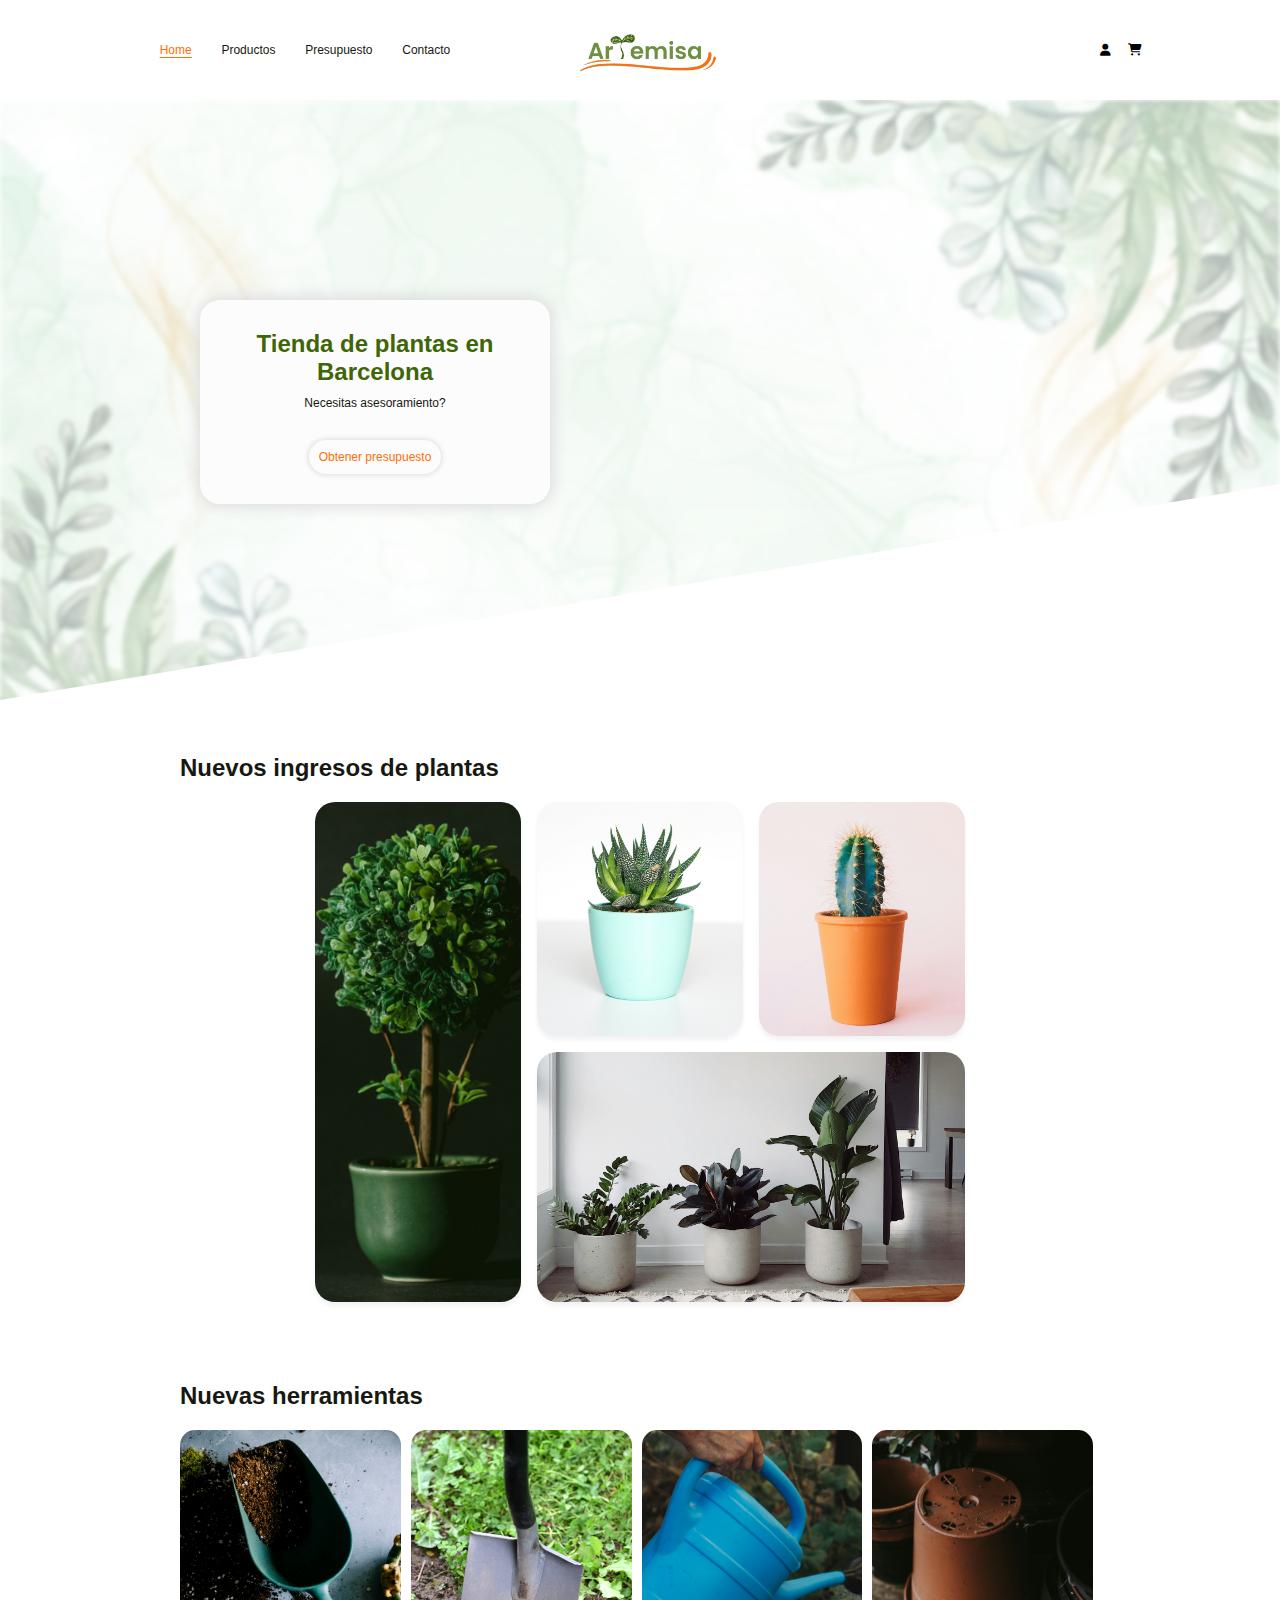
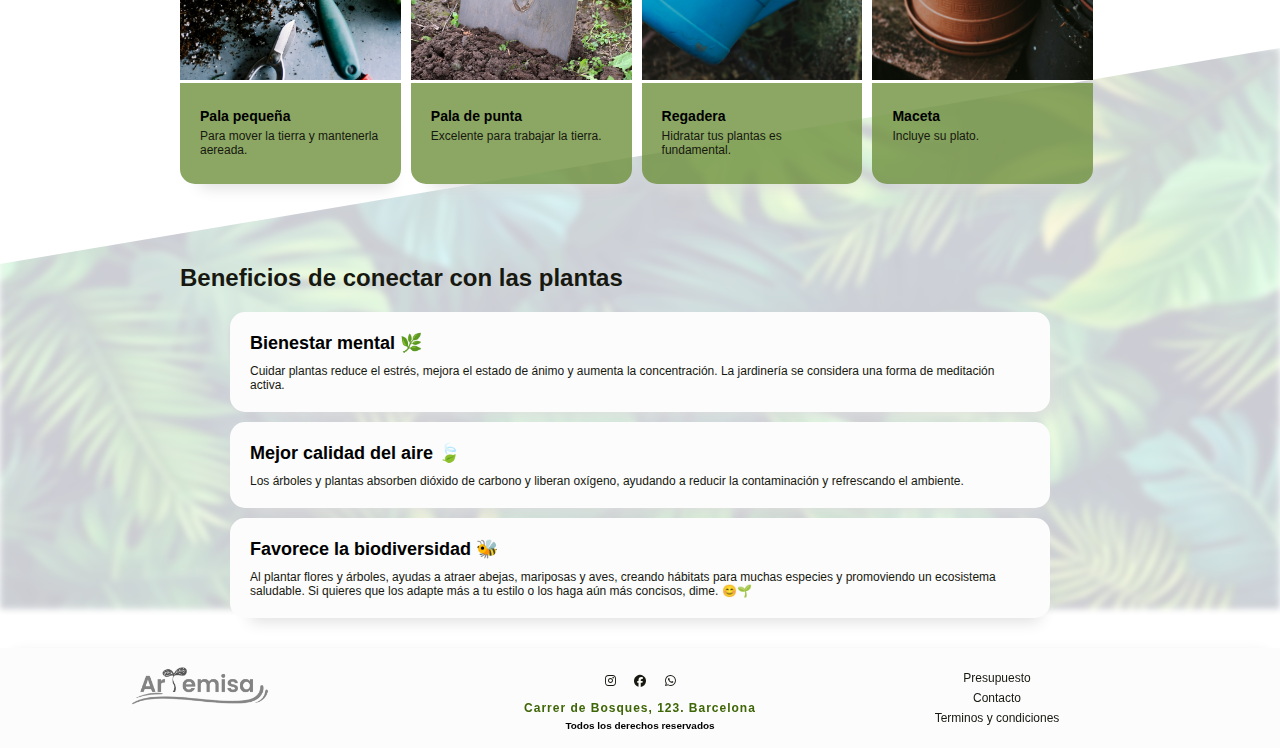
<file: index.html>
<!DOCTYPE html>
<html lang="es">
  <head>
    <meta charset="UTF-8">
    <meta name="Author" content="Emmanuel Vivas">
    <meta
      name="Keywords"
      content="Plantas, Decoración, Jardinería, Garden, Plants"
      >
    <meta name="locality" content="Barcelona,España,Europa">
    <meta name="viewport" content="width=device-width, initial-scale=1.0">
    <meta
      name="description"
      content="Tu tienda de confianza, donde encontrarás todo lo que necesitas para el cuidado de tus plantas, tanto de interior como de exterior."
      >
    <meta name="robots" content="index follow">
    <link rel="stylesheet" href="./style/general.css">
    <link rel="stylesheet" href="./style/index.css">
    <link
      rel="stylesheet"
      href="https://cdnjs.cloudflare.com/ajax/libs/font-awesome/6.5.1/css/all.min.css"
      >
    <title>🪴 Artemisa</title>
  </head>
  <body>
    <div id="page_wrapper">
      <header>
        <div id="header_container">
          <nav>
            <ul>
              <li><a class="active" href="index.html">Home</a></li>
              <li><a href="./views/productos.html">Productos</a></li>
              <li><a href="./views/presupuesto.html">Presupuesto</a></li>
              <li><a href="./views/contacto.html">Contacto</a></li>
            </ul>
          </nav>
          <div id="header_logo">
            <img
              src="./assets/artemisaLogo.png"
              alt="Logo Artemisa"
              width="500"
              height="250"
              >
          </div>
          <div id="icon_container">
            <div class="icon">
              <i class="fa-solid fa-user"></i>
            </div>
            <div class="icon">
              <i class="fa-solid fa-cart-shopping"></i>
            </div>
          </div>
        </div>
      </header>
      <main>
        <div class="background_container">
          <div class="background top">
            <img
              src="./assets/topBackground.jpg"
              alt="Fondo de hojas superior"
              width="1200"
              height="675"
              >
          </div>
          <div class="background bottom">
            <img
              src="./assets/bottomBackground.jpg"
              alt="Fondo de hojas inferior"
              width="1000"
              height="561"
              >
          </div>
          <div id="main_container">
            <div id="call_to_action">
              <h1>Tienda de plantas en Barcelona</h1>
              <p>Necesitas asesoramiento?</p>
              <a class="button" href="/views/presupuesto.html">
                Obtener presupuesto
              </a>
            </div>
            <section class="new_section">
              <h2>Nuevos ingresos de plantas</h2>
              <div class="bento_container">
                <div class="bento_item tall">
                  <img
                    src="./assets/newProducts/plant8.jpg"
                    alt="Arbusto verde. Lib"
                    width="1777"
                    height="2369"
                    >
                </div>
                <div class="bento_item small">
                  <img
                    src="./assets/newProducts/plant3.jpg"
                    alt="Hawortha fasciata. Suculenta de interior"
                    width="3632"
                    height="3632"
                    >
                </div>
                <div class="bento_item small">
                  <img
                    src="./assets/newProducts/plant4.jpg"
                    alt="Cactácea"
                    width="2449"
                    height="1837"
                    >
                </div>
                <div class="bento_item wide">
                  <img
                    src="./assets/newProducts/plant10.jpg"
                    alt="Diseño de jardín interior"
                    width="3024"
                    height="4032"
                    >
                </div>
              </div>
            </section>
            <section class="new_section">
              <h2>Nuevas herramientas</h2>
              <div class="product_wrapper">
                <div class="product_card">
                  <img
                    class="product_img"
                    src="./assets/newProducts/tool1.jpg"
                    alt="Herramienta: Pala pequeña"
                    width="3961"
                    height="3169"
                    >
                  <div class="product_info">
                    <h3>Pala pequeña</h3>
                    <p>Para mover la tierra y mantenerla aereada.</p>
                  </div>
                </div>
                <div class="product_card">
                  <img
                    class="product_img"
                    src="./assets/newProducts/tool2.jpg"
                    alt="Herramienta: Pala de punta"
                    width="3024"
                    height="6048"
                    >
                  <div class="product_info">
                    <h3>Pala de punta</h3>
                    <p>Excelente para trabajar la tierra.</p>
                  </div>
                </div>
                <div class="product_card">
                  <img
                    class="product_img"
                    src="./assets/newProducts/tool3.jpg"
                    alt="Herramienta: Regadera"
                    width="3741"
                    height="2806"
                    >
                  <div class="product_info">
                    <h3>Regadera</h3>
                    <p>Hidratar tus plantas es fundamental.</p>
                  </div>
                </div>
                <div class="product_card">
                  <img
                    class="product_img"
                    src="./assets/newProducts/tool4.jpg"
                    alt="Herramienta: Maceta"
                    width="4095"
                    height="5119"
                    >
                  <div class="product_info">
                    <h3>Maceta</h3>
                    <p>Incluye su plato.</p>
                  </div>
                </div>
              </div>
            </section>
            <section class="new_section">
              <h2>Beneficios de conectar con las plantas</h2>
              <article id="benefits_of_gardening">
                <div id="long_card">
                  <h3>Bienestar mental 🌿</h3>
                  <p>
                    Cuidar plantas reduce el estrés, mejora el estado de ánimo y
                    aumenta la concentración. La jardinería se considera una
                    forma de meditación activa.
                  </p>
                </div>
                <div class="long_card">
                  <h3>Mejor calidad del aire 🍃</h3>
                  <p>
                    Los árboles y plantas absorben dióxido de carbono y liberan
                    oxígeno, ayudando a reducir la contaminación y refrescando
                    el ambiente.
                  </p>
                </div>
                <div class="long_card">
                  <h3>Favorece la biodiversidad 🐝</h3>
                  <p>
                    Al plantar flores y árboles, ayudas a atraer abejas,
                    mariposas y aves, creando hábitats para muchas especies y
                    promoviendo un ecosistema saludable. Si quieres que los
                    adapte más a tu estilo o los haga aún más concisos, dime.
                    😊🌱
                  </p>
                </div>
              </article>
            </section>
          </div>
        </div>
      </main>
      <footer>
        <div id="footer_container">
          <div id="footer_logo">
            <img
              src="./assets/artemisaLogo.png"
              alt="Logo Artemisa"
              width="500"
              height="250"
              >
          </div>
          <div id="footer_social_media">
            <div id="footer_icon_container">
              <a class="icon" href="https://www.instagram.com">
                <i class="fa-brands fa-instagram"></i>
              </a>
              <a class="icon" href="https://www.facebook.com">
                <i class="fa-brands fa-facebook"></i>
              </a>
              <a class="icon" href="https://www.whatsapp.com">
                <i class="fa-brands fa-whatsapp"></i>
              </a>
            </div>
            <p id="adress">Carrer de Bosques, 123. Barcelona</p>
            <h5>Todos los derechos reservados</h5>
          </div>
          <div id="footer_links">
            <a href="./views/presupuesto.html">Presupuesto</a>
            <a href="./views/contacto.html">Contacto</a>
            <a href="/">Terminos y condiciones</a>
          </div>
        </div>
      </footer>
    </div>
  </body>
</html>
</file>
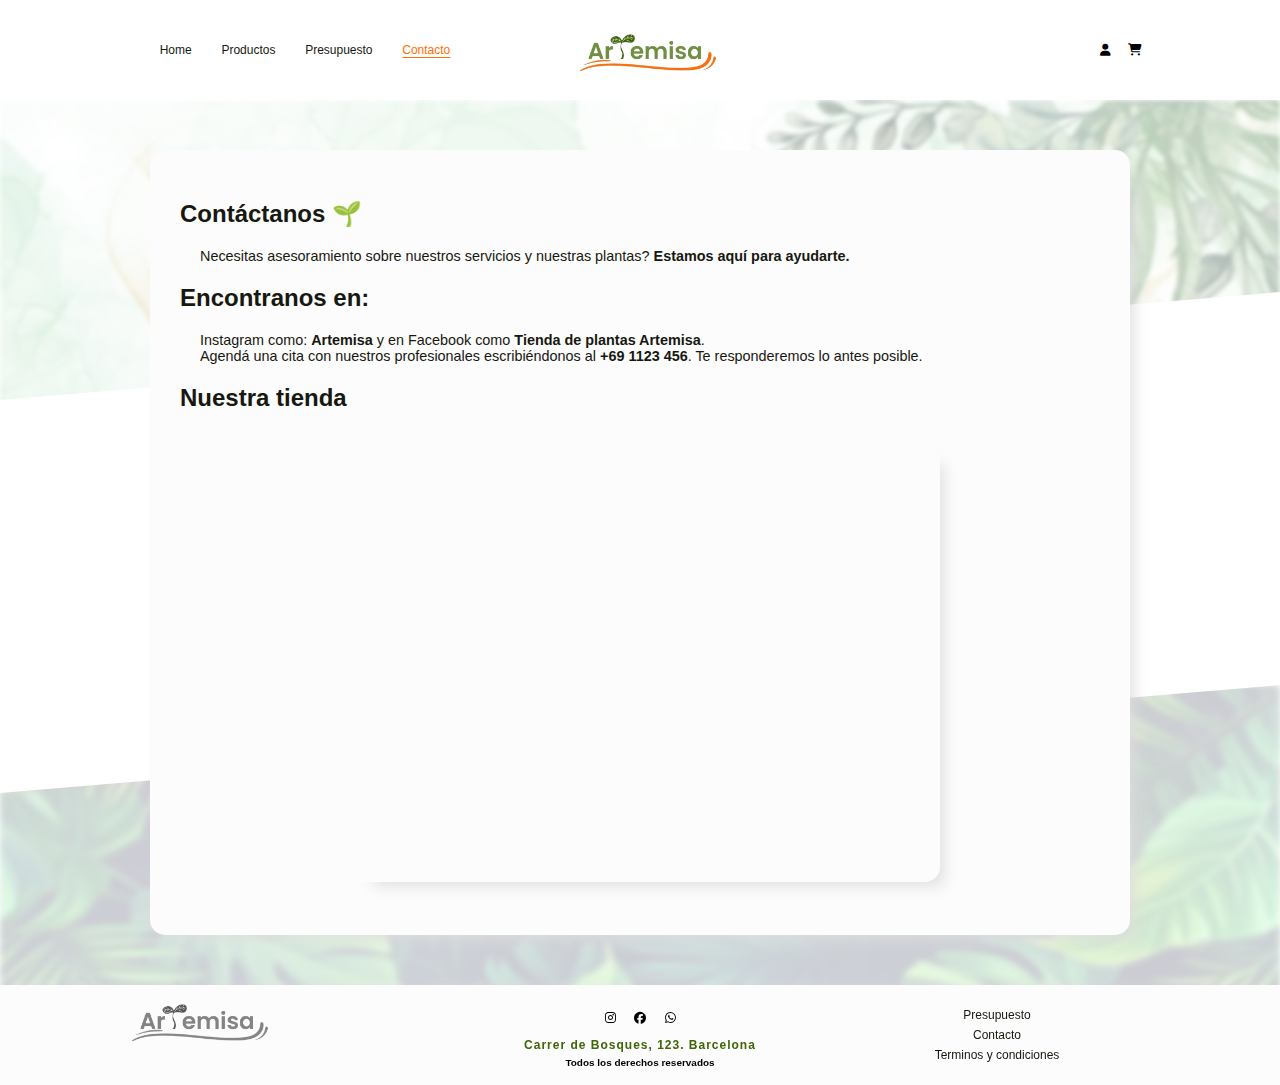
<file: views/contacto.html>
<!DOCTYPE html>
<html lang="en">
  <head>
    <meta charset="UTF-8">
    <meta name="Author" content="Emmanuel Vivas">
    <meta
      name="Keywords"
      content="Plantas, Decoración, Jardinería, Garden, Plants"
      >
    <meta name="locality" content="Barcelona,España,Europa">
    <meta name="viewport" content="width=device-width, initial-scale=1.0">
    <meta
      name="description"
      content="Tu tienda de confianza, donde encontrarás todo lo que necesitas para el cuidado de tus plantas, tanto de interior como de exterior."
      >
    <meta name="robots" content="index follow">
    <link rel="stylesheet" href="../style/general.css">
    <link rel="stylesheet" href="../style/contact.css">
    <link
      rel="stylesheet"
      href="https://cdnjs.cloudflare.com/ajax/libs/font-awesome/6.5.1/css/all.min.css"
      >
    <title>🪴 Artemisa</title>
  </head>
  <body>
    <div id="page_wrapper">
      <header>
        <div id="header_container">
          <nav>
            <ul>
              <li><a href="../index.html">Home</a></li>
              <li><a href="./productos.html">Productos</a></li>
              <li><a href="./presupuesto.html">Presupuesto</a></li>
              <li><a class="active" href="./contacto.html">Contacto</a></li>
            </ul>
          </nav>
          <div id="header_logo">
            <img
              src="../assets/artemisaLogo.png"
              alt="Logo Artemisa"
              width="500"
              height="250"
              >
          </div>
          <div id="icon_container">
            <div class="icon">
              <i class="fa-solid fa-user"></i>
            </div>
            <div class="icon">
              <i class="fa-solid fa-cart-shopping"></i>
            </div>
          </div>
        </div>
      </header>
      <main>
        <div class="background_container">
          <div class="background top">
            <img
              src="../assets/topBackground.jpg"
              alt="Fondo de hojas superior"
              width="1200"
              height="675"
              >
          </div>
          <div class="background bottom">
            <img
              src="../assets/bottomBackground.jpg"
              alt="Fondo de hojas inferior"
              width="1000"
              height="561"
              >
          </div>
          <div id="main_container">
            <section class="new_section">
              <h2>Contáctanos 🌱</h2>
              <p>
                Necesitas asesoramiento sobre nuestros servicios y nuestras
                plantas?
                <span class="emphasis">Estamos aquí para ayudarte.</span>
              </p>

              <h2>Encontranos en:</h2>
              <p>
                Instagram como:
                <a class="emphasis" href="https://www.instagram.com">
                  Artemisa</a
                >
                y en Facebook como
                <a class="emphasis" href="https://www.facebook.com"
                  >Tienda de plantas Artemisa</a
                >.
              </p>
              <p>
                Agendá una cita con nuestros profesionales escribiéndonos al
                <a class="emphasis" href="tel:+691123456">+69 1123 456</a>. Te
                responderemos lo antes posible.
              </p>
              <h2>Nuestra tienda</h2>
              <div id="map_frame">
                <iframe
                  src="https://www.google.com/maps/embed?pb=!1m18!1m12!1m3!1d8178.547807406345!2d2.139813286298193!3d41.383947478474234!2m3!1f0!2f0!3f0!3m2!1i1024!2i768!4f13.1!3m3!1m2!1s0x12a4a39cb4652ea5%3A0x241e477925055c9!2sAcademia%20de%20Cursos%20T%C3%A9cnicos%20%7C%20MasterD%20Barcelona!5e0!3m2!1ses-419!2ses!4v1739985316417!5m2!1ses-419!2ses"
                  allowfullscreen=""
                  loading="lazy"
                  referrerpolicy="no-referrer-when-downgrade"
                ></iframe>
              </div>
            </section>
          </div>
        </div>
      </main>
      <footer>
        <div id="footer_container">
          <div id="footer_logo">
            <img
              src="../assets/artemisaLogo.png"
              alt="Logo Artemisa"
              width="500"
              height="250"
              >
          </div>
          <div id="footer_social_media">
            <div id="footer_icon_container">
              <div class="icon">
                <i class="fa-brands fa-instagram"></i>
              </div>
              <div class="icon">
                <i class="fa-brands fa-facebook"></i>
              </div>
              <div class="icon">
                <i class="fa-brands fa-whatsapp"></i>
              </div>
            </div>
            <p id="adress">Carrer de Bosques, 123. Barcelona</p>
            <h5>Todos los derechos reservados</h5>
          </div>
          <div id="footer_links">
            <a href="./presupuesto.html">Presupuesto</a
            ><a href="./contacto.html">Contacto</a
            ><a href="/">Terminos y condiciones</a>
          </div>
        </div>
      </footer>
    </div>
  </body>
</html>
</file>
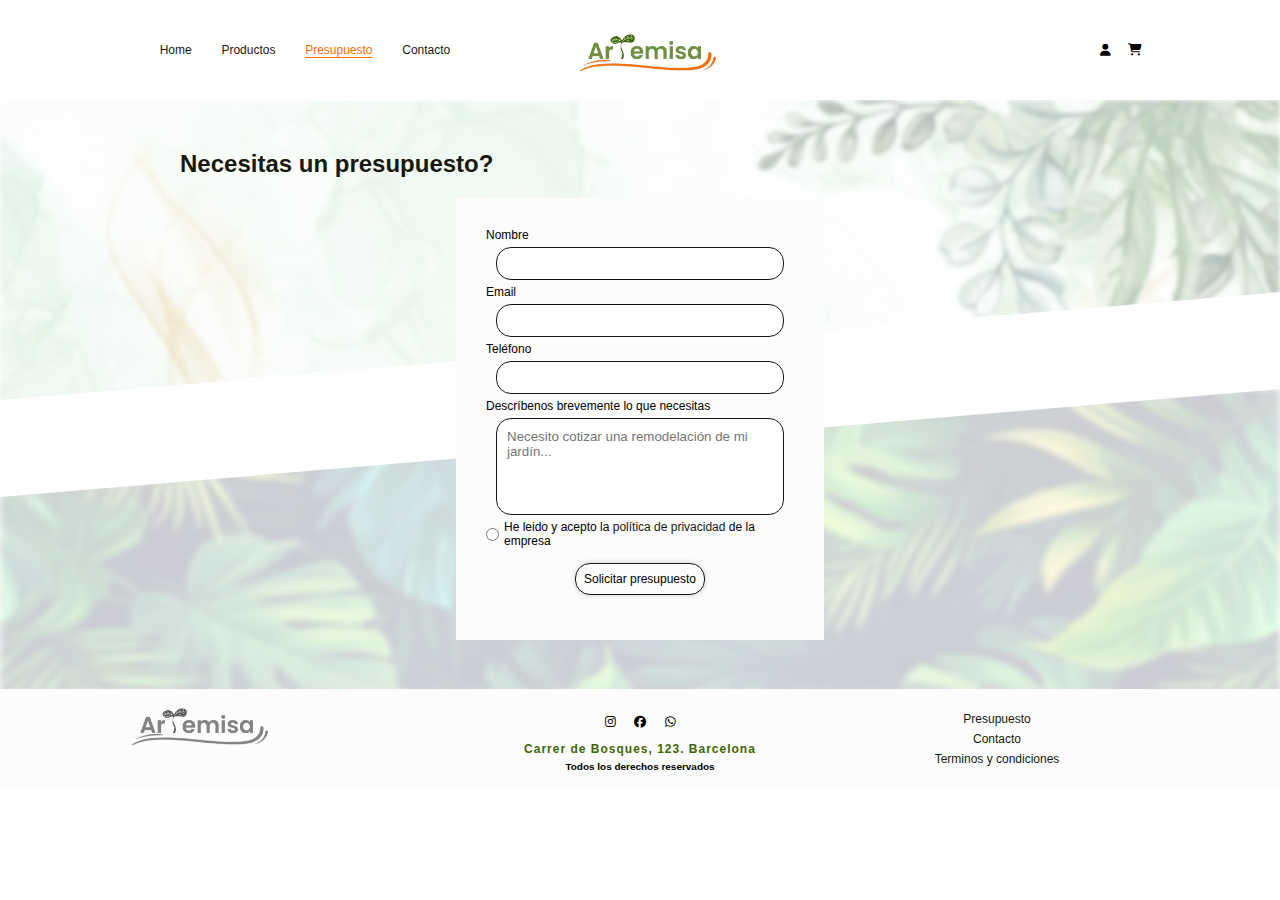
<file: views/presupuesto.html>
<!DOCTYPE html>
<html lang="en">
  <head>
    <meta charset="UTF-8">
    <meta name="Author" content="Emmanuel Vivas">
    <meta
      name="Keywords"
      content="Plantas, Decoración, Jardinería, Garden, Plants"
      >
    <meta name="locality" content="Barcelona,España,Europa">
    <meta name="viewport" content="width=device-width, initial-scale=1.0">
    <meta
      name="description"
      content="Tu tienda de confianza, donde encontrarás todo lo que necesitas para el cuidado de tus plantas, tanto de interior como de exterior."
      >
    <meta name="robots" content="index follow">
    <link rel="stylesheet" href="../style/general.css">
    <link rel="stylesheet" href="../style/budget.css">
    <link
      rel="stylesheet"
      href="https://cdnjs.cloudflare.com/ajax/libs/font-awesome/6.5.1/css/all.min.css"
      >
    <title>🪴 Artemisa</title>
  </head>
  <body>
    <div id="page_wrapper">
      <header>
        <div id="header_container">
          <nav>
            <ul>
              <li><a href="../index.html">Home</a></li>
              <li><a href="./productos.html">Productos</a></li>
              <li>
                <a class="active" href="./presupuesto.html">Presupuesto</a>
              </li>
              <li><a href="./contacto.html">Contacto</a></li>
            </ul>
          </nav>
          <div id="header_logo">
            <img
              src="../assets/artemisaLogo.png"
              alt="Logo Artemisa"
              width="500"
              height="250"
              >
          </div>
          <div id="icon_container">
            <div class="icon">
              <i class="fa-solid fa-user"></i>
            </div>
            <div class="icon">
              <i class="fa-solid fa-cart-shopping"></i>
            </div>
          </div>
        </div>
      </header>
      <main>
        <div class="background_container">
          <div class="background top">
            <img
              src="../assets/topBackground.jpg"
              alt="Fondo de hojas superior"
              width="1200"
              height="675"
              >
          </div>
          <div class="background bottom">
            <img
              src="../assets/bottomBackground.jpg"
              alt="Fondo de hojas inferior"
              width="1000"
              height="561"
              >
          </div>
          <div id="main_container">
            <section class="new_section">
              <h2>Necesitas un presupuesto?</h2>
              <div id="form_wrapper">
                <form action="../index.html" method="post">
                  <fieldset class="form_data">
                    <label for="name">Nombre</label>
                    <input
                      type="text"
                      name="name"
                      id="name"
                      pattern="[A-Za-zÀ-ÿ\s]+"
                      title="El nombre no debe contener números ni caracteres especiales."
                      required
                      >
                  </fieldset>
                  <fieldset class="form_data">
                    <label for="email">Email</label>
                    <input
                      type="email"
                      name="email"
                      id="email"
                      pattern=".+@(gmail|outlook|yahoo|hotmail)\.com"
                      title="El email debe tener un formato válido."
                      required
                      >
                  </fieldset>
                  <fieldset class="form_data">
                    <label for="telephone">Teléfono</label>
                    <input
                      type="tel"
                      name="telephone"
                      id="telephone"
                      pattern="(6|7|8|9)[0-9]{8}"
                      title="El teléfono debe ser un número válido (9 dígitos)."
                      required
                      >
                  </fieldset>
                  <fieldset class="form_data">
                    <label for="moreInfo"
                      >Descríbenos brevemente lo que necesitas</label
                    >
                    <textarea
                      name="moreInfo"
                      id="moreInfo"
                      rows="5"
                      placeholder="Necesito cotizar una remodelación de mi jardín..."
                      required
                    ></textarea>
                  </fieldset>
                  <fieldset class="form_data radio">
                    <input
                      type="radio"
                      name="radioValue"
                      id="radioValue"
                      required
                      >
                    <label for="radioValue"
                      >He leido y acepto la
                      <a href="">política de privacidad</a> de la empresa</label
                    >
                  </fieldset>
                  <fieldset class="form_data submit_button">
                    <input
                      class="button"
                      type="submit"
                      value="Solicitar presupuesto"
                      >
                  </fieldset>
                </form>
              </div>
            </section>
          </div>
        </div>
      </main>
      <footer>
        <div id="footer_container">
          <div id="footer_logo">
            <img
              src="../assets/artemisaLogo.png"
              alt="Logo Artemisa"
              width="500"
              height="250"
              >
          </div>
          <div id="footer_social_media">
            <div id="footer_icon_container">
              <div class="icon">
                <i class="fa-brands fa-instagram"></i>
              </div>
              <div class="icon">
                <i class="fa-brands fa-facebook"></i>
              </div>
              <div class="icon">
                <i class="fa-brands fa-whatsapp"></i>
              </div>
            </div>
            <p id="adress">Carrer de Bosques, 123. Barcelona</p>
            <h5>Todos los derechos reservados</h5>
          </div>
          <div id="footer_links">
            <a href="./presupuesto.html">Presupuesto</a
            ><a href="./contacto.html">Contacto</a
            ><a href="/">Terminos y condiciones</a>
          </div>
        </div>
      </footer>
    </div>
  </body>
</html>
</file>
<file: style/general.css>
/* Color palette */
:root {
    --black: #171810;
    --white: #fcfcfc;
    --dark-green: #3e6606;
    --green: #6f913d;
    --orange: #ff6e05;
    --gray: #dddddd
}

* {
    box-sizing: border-box;
    font-family: Arial, Helvetica, sans-serif;
    margin: 0;
}

html {
    font-size: 12px;
}

h1,
h2,
h6,
p {
    color: var(--black);
}

.button {
    border-radius: 50px;
    padding: 10px;
    text-align: center;
    background-color: var(--white);
    border: 0;
    box-shadow: 0px 0px 5px 1px var(--gray);
}

.emphasis {
    font-weight: bold;
}

/* Background */
.background_container {
    position: relative;
    width: 100%;
    height: 100%;
}

.background {
    width: 100%;
    height: 600px;
    left: 0;
    z-index: -1;
}

.top {
    position: absolute;
    opacity: 0.4;
    top: 0;
    overflow: hidden;
    clip-path: polygon(0% 0%, 100% 0%, 100% 64%, 0% 100%);

    img {
        filter: blur(2px);
        object-fit: fill;
        width: 100%;
    }

}

.bottom {
    position: absolute;
    opacity: 0.2;
    bottom: 0;
    overflow: hidden;
    clip-path: polygon(0% 36%, 100% 0%, 100% 100%, 0% 100%);

    img {
        filter: blur(3px);
        object-fit: fill;
        width: 100%;
    }
}

/* Header */
#header_container {
    background: linear-gradient(to bottom, rgba(255, 255, 255, 1) 0%, rgba(255, 255, 255, 0) 100%);
    display: flex;
    justify-content: space-between;
    align-items: center;
    padding: 0 130px;
    z-index: 10;
}

nav {
    display: flex;
    flex: 1;

    ul {
        width: 350px;
        height: auto;
        display: flex;
        justify-content: space-evenly;
        list-style: none;
        padding: 0;
        margin: 0;
    }
}

a {
    text-decoration: none;
    color: var(--black);
    font-size: 1em;
}

a:hover,
.active {
    color: var(--orange);
    text-decoration: underline;
    text-underline-offset: 3px;
}

#header_logo {
    width: 30%;
    height: 100px;
    display: flex;
    flex: 1;
    justify-content: center;

    img {
        width: auto;
        height: 70%;
        margin: 0 auto;
        align-self: center;
    }
}

#icon_container {
    width: 60px;
    height: 30px;
    display: flex;
    flex: 1;
    justify-content: flex-end;
}

.icon {
    width: 20px;
    height: 20px;
    text-align: center;
    align-content: center;
    margin: 5px;
    cursor: pointer;
}

.icon:hover {
    color: var(--orange)
}

/* Main */
#main_container {
    margin: 0 150px;
    display: flex;
    flex-direction: column;
    position: relative;
    min-height: 589px;
}

.new_section {
    padding: 30px;

    h2 {
        margin: 20px 0;
        font-size: 2em;
    }
}

.product_wrapper {
    display: flex;
    flex-wrap: wrap;
    gap: 10px;
}

.product_card {
    width: 24%;
    cursor: pointer;
}

.product_img {
    width: 100%;
    height: 250px;
    border-radius: 15px 15px 0 0;
    object-fit: cover;
}

.product_info {
    background-color: rgba(111, 145, 61, 0.8);
    border-radius: 0 0 15px 15px;
    box-shadow: 5px 18px 15px -15px var(--gray);
    padding: 20px;

    h3 {
        margin: 5px 0;
    }

    p {
        height: 35px;
    }
}

.long_card {
    background-color: var(--white);
    border-radius: 15px;
    box-shadow: 5px 18px 15px -15px var(--gray);
    padding: 20px;

    h3 {
        font-size: 1.5em;
    }

    p {
        margin-top: 10px;
    }
}

/* Footer */
#footer_container {
    background-color: var(--white);
    width: 100%;
    box-shadow: 0px -8px 15px -15px var(--gray);
    display: flex;
    justify-content: space-around;
    padding: 0 130px;
    position: sticky;
    bottom: 0px;

}

#footer_logo {
    width: 30%;
    height: 100px;

    img {
        width: auto;
        height: 70%;
        align-items: flex-start;
        filter: grayscale(1);
        transition: filter 1s ease-in-out;
    }

    img:hover {
        filter: grayscale(0);
    }
}

#footer_social_media {
    display: flex;
    flex: 1;
    flex-direction: column;
    align-items: center;
    justify-content: center;

    p {
        color: #3e6606;
        margin: 5px;
        font-weight: bold;
        letter-spacing: 1px;
    }
}


#footer_icon_container {
    display: flex;
    align-items: center;
}

#footer_links {
    width: 30%;
    display: flex;
    flex-direction: column;
    justify-content: center;
    text-align: center;

    a {
        margin: 3px 0;
    }
}
</file>
<file: style/index.css>
/* Color palette */
:root {
    --black: #171810;
    --white: #fcfcfc;
    --dark-green: #3e6606;
    --green: #6f913d;
    --orange: #ff6e05;
    --gray: #dddddd
}

/* Main */
#call_to_action {
    width: 350px;
    height: auto;
    padding: 30px;
    margin: 200px 50px;
    background-color: #fcfcfc;
    border-radius: 20px;
    box-shadow: 0px 0px 15px 3px var(--gray);
    display: flex;
    flex-direction: column;
    align-items: center;

    h1 {
        color: var(--dark-green);
        font-size: 2em;
        text-align: center;
        margin-bottom: 10px;
    }

    a {
        margin-top: 30px;
        color: var(--orange);
    }
}


.bento_container {
    display: grid;
    margin: 0 auto;
    grid-template-columns: repeat(3, 1fr);
    grid-template-rows: repeat(2, 1fr);
    gap: 16px;
    width: 100%;
    max-width: 650px;
    height: 500px;
}

.bento_item {
    background-color: white;
    border-radius: 20px;
    display: flex;
    justify-content: center;
    align-items: center;
    box-shadow: 0 4px 4px rgba(0, 0, 0, 0.05);

    img {
        height: 100%;
        width: 100%;
        object-fit: cover;
        border-radius: 20px;
    }
}

.tall {
    grid-column: 1 / 2;
    grid-row: 1 / 3;
}

.small {
    grid-column: span 1;
    grid-row: 1 / 2;
}

.wide {
    grid-column: 2 / 4;
    grid-row: 2 / 3;
    max-height: 250px;

    img {
        object-position: center 65%;
    }
}

#benefits_of_gardening {
    display: flex;
    flex-direction: column;
    gap: 10px;
    margin: 0 50px;
}

#long_card {
    background-color: var(--white);
    border-radius: 15px;
    box-shadow: 18px 18px 15px -15px var(--gray);
    padding: 20px;

    h3 {
        font-size: 1.5em;
    }

    p {
        margin-top: 10px;
    }
}
</file>
<file: style/contact.css>
/* Color palette */
:root {
    --black: #171810;
    --white: #fcfcfc;
    --dark-green: #3e6606;
    --green: #6f913d;
    --orange: #ff6e05;
    --gray: #dddddd
}

/* Ajuste background */
.background {
    height: 300px;
}

/* Main */
.new_section {
    background-color: #fcfcfc;
    margin: 50px 0;
    padding-bottom: 50px;
    border-radius: 15px;
    box-shadow: 18px 18px 15px -15px #dddddd;

    p {
        padding: 0 20px;
        font-size: 1.2em;
    }
}

#map_frame {
    place-self: center;

    iframe {
        width: 600px;
        height: 450px;
        border: 0px;
        border-radius: 15px;
        box-shadow: 18px 18px 15px -15px #dddddd;

    }
}
</file>
<file: style/budget.css>
/* Color palette */
:root {
    --black: #171810;
    --white: #fcfcfc;
    --dark-green: #3e6606;
    --green: #6f913d;
    --orange: #ff6e05;
    --gray: #dddddd;
}

/* Ajuste background */
.background {
    height: 300px;
}

/* Main */
legend {
    font-size: 1.5em;
    margin-bottom: 10px;
    padding: 0;
}

/* input[type="radio"]:checked {
    accent-color: var(--green);
} */

#form_wrapper {
    place-self: center;
    padding: 30px;
    background-color: var(--white);
    width: 40%;


    .form_data {
        display: flex;
        flex-direction: column;
        border: 0;
        padding: 0;

        input,
        textarea {
            margin: 5px 10px;
            padding: 8px;
            border-radius: 15px;
            border: 1px solid var(--black);
        }


        textarea {
            resize: none;
            padding: 10px;
        }

        input:focus,
        textarea:focus {
            outline: none;
            border: 1px solid var(--green);
        }
    }

    .submit_button {
        display: flex;
        align-items: center;
        margin: 10px 0;

    }

    .radio {
        display: flex;
        flex-direction: row;
        align-items: center;

        input {
            margin: 5px 5px 5px 0;
        }

        input:checked {
            accent-color: var(--green);
        }
    }

    .button {
        font-size: 1em;
    }

    .button:hover {
        color: var(--dark-green);
        border-color: var(--dark-green);
    }
}
</file>
